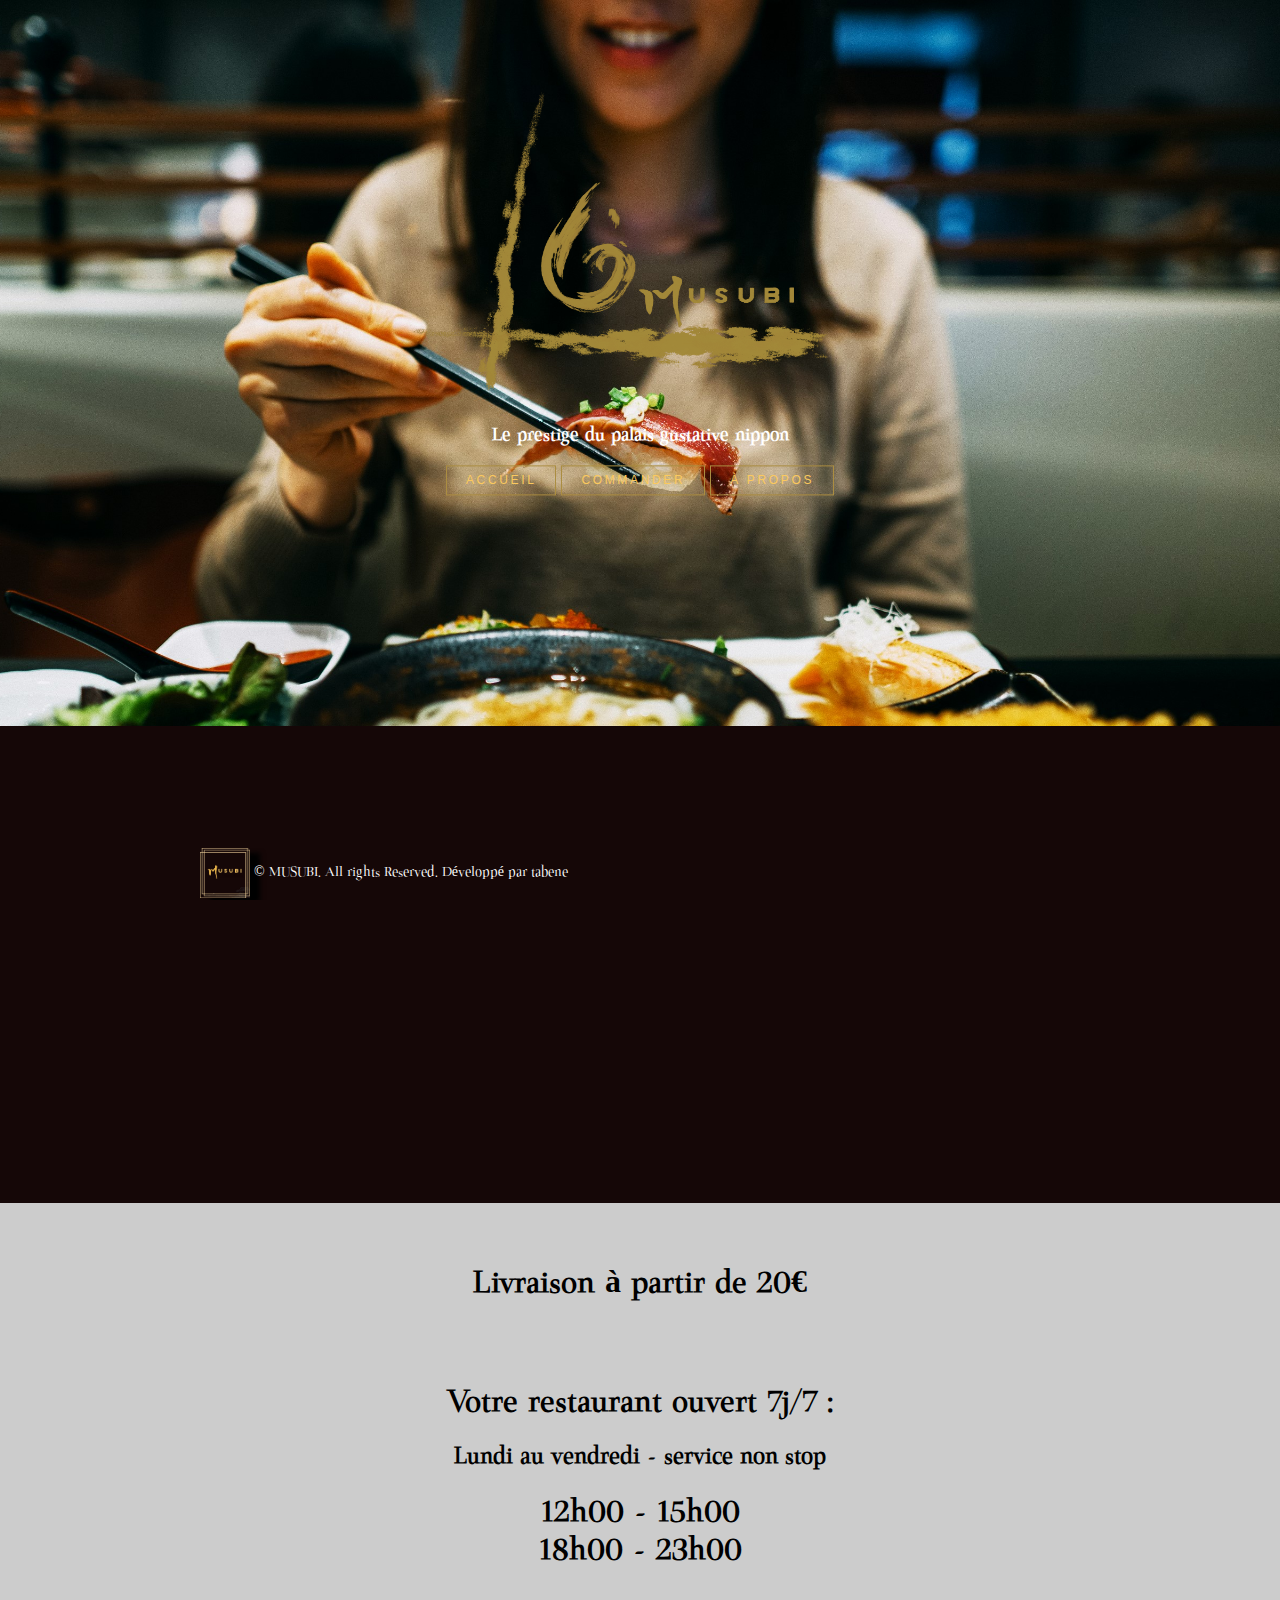
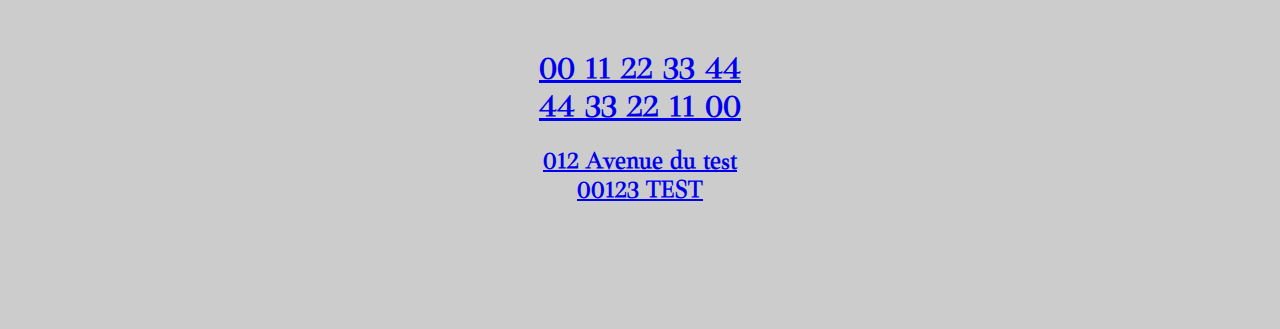
<file: Musubi/index.html>
<!DOCTYPE html>
<html lang="en">
<head>
    <link rel="stylesheet" type="text/css" href="musubi.css" />
    <meta charset="UTF-8">
    <meta name="viewport" content="width=device-width, initial-scale=1.0">
    <title>MS</title>
    <font-family:'Medio.otf';></font-family:>
</head>
<body>  
    <body style="margin: 0;"></body>
<div class="main" style="background-image: fond1.jpg"></div>
    <div class="Accueil">
     <div class="Accueil-text">
        <a href="index.html">
        <img class = "logo" img src="logo/logoo.gif" height =100px width =170px style="display: block;margin-left: auto;margin-right: auto; auto;width: 600px;height: 300px;"></a>
          <h1 style="font-size:50px"></h1>
          <h3>Le prestige du palais gustative nippon</h3>
          <div class="Barre">
            <div class="Categorie" style="padding-bottom: 140px;">
                <a href="index.html"><button class="bouton">Accueil</button></a>
                <a href="commande.html" target="_blank"><button class="bouton1">Commander</button></a>
                <a href="apropos.html" target="_blank"><button class="bouton2">à propos</button></a>
            </div>
        </div>
     </div>
</div>
    <iframe src="https://www.google.com/maps/embed?pb=!1m17!1m12!1m3!1d2624.1978386234296!2d2.2923737437176546!3d48.87350496373323!2m3!1f0!2f0!3f0!3m2!1i1024!2i768!4f13.1!3m2!1m1!2zNDjCsDUyJzI0LjYiTiAywrAxNyc0My4wIkU!5e0!3m2!1sfr!2sfr!4v1702227062822!5m2!1sfr!2sfr" width="100%" height="450" frameborder="0" style="border:0;" allowfullscreen=""></iframe>
<footer>
    <h1><br></h1> <h1>Livraison à partir de 20€</h1>   
        
    <h1><br></h1> <h1>Votre restaurant ouvert 7j/7 :</h1> 
    <h2>Lundi au vendredi - service non stop </h2> 
    <h1>12h00 - 15h00<br>18h00 - 23h00</h1>   
    
    <h1><br></h1><h1><a href="tel:00 11 22 33 44">00 11 22 33 44</a><br><a href="tel:44 33 22 11 00">44 33 22 11 00</a></h1> 
    <h2 style="margin-bottom: 50px;"><a href="https://maps.app.goo.gl/WfxjcmxHvvuVcpG2A">012 Avenue du test<br>00123 TEST</a></h2></div><div class="pc_footer">
        <div class="pc_footer">
            <div class="pc_footer">
                <div class="pc_footer_texte"> <img class="marque" src="logo/logo.jpg"> © MUSUBI. All rights Reserved. Développé par tabene </div>
        
      </div></div></div>

</footer>
</body>
</html>
</file>
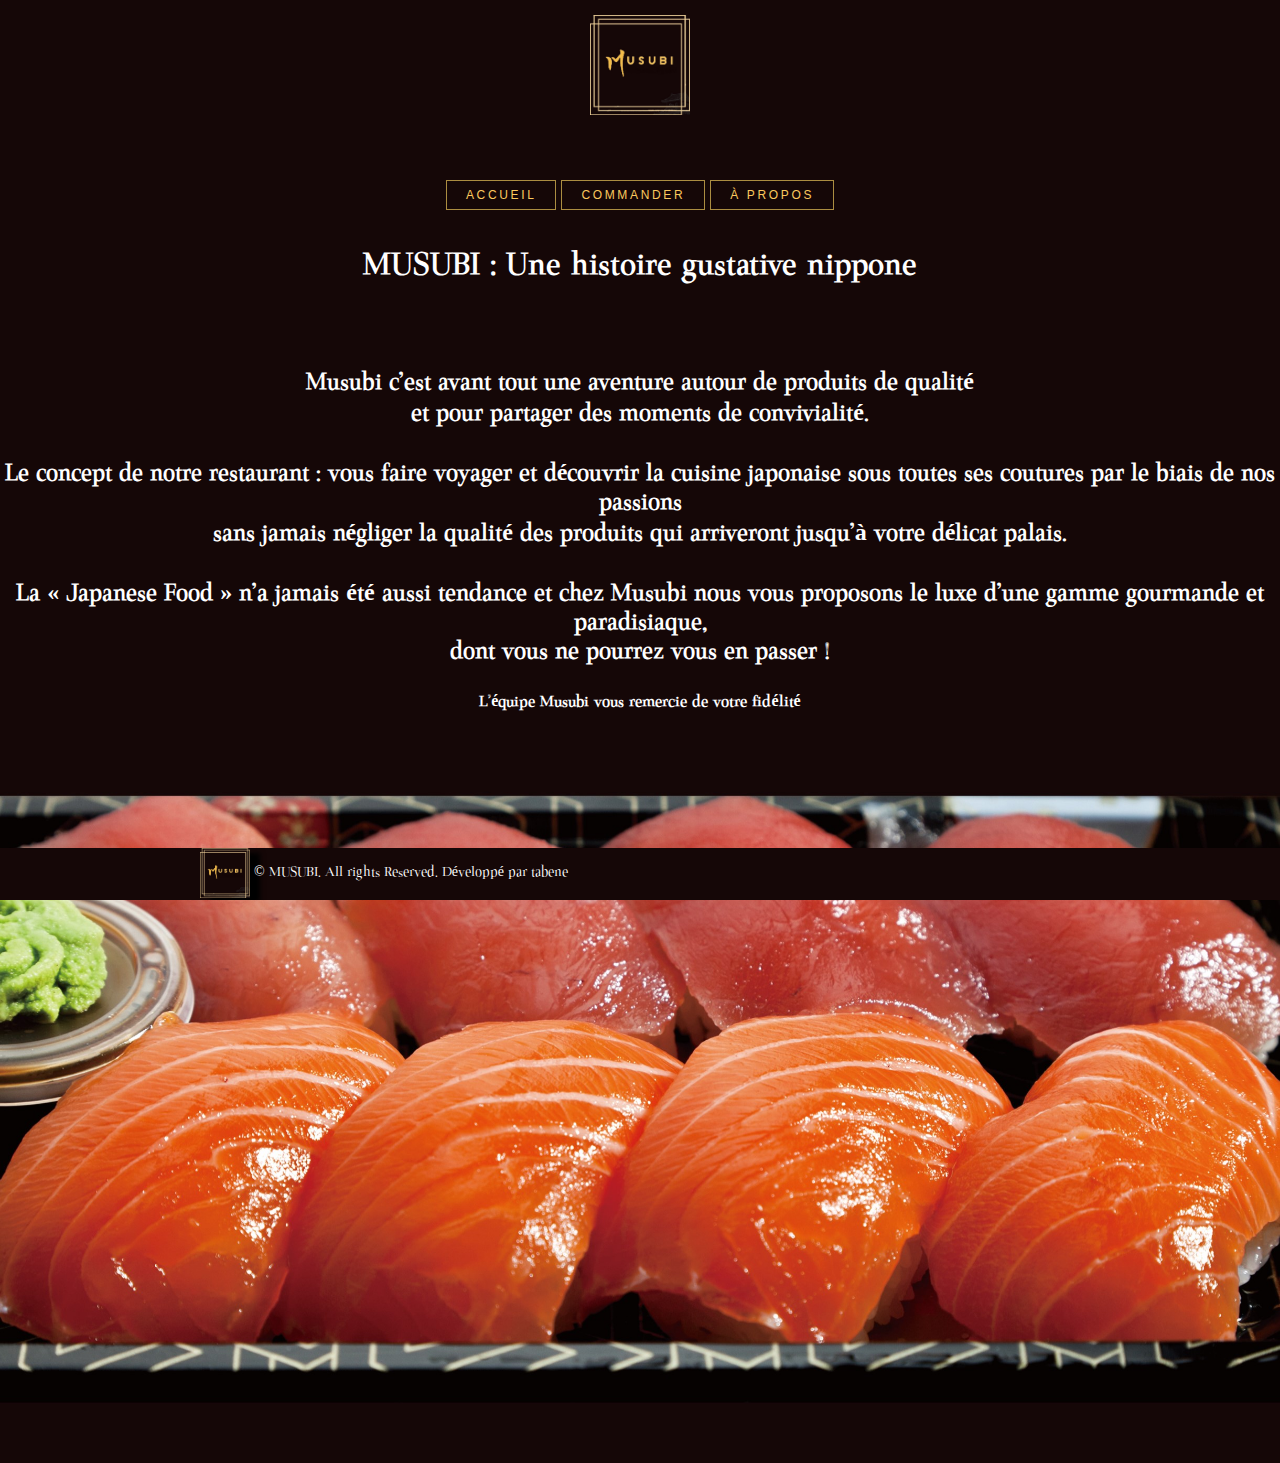
<file: Musubi/apropos.html>
<html>
<head>
    <link rel="stylesheet" type="text/css" href="apropos.css" />
    <meta charset="UTF-8">
    <meta name="viewport" content="width=device-width, initial-scale=1.0">
    <title>à propos</title>
    <font-family:'Medio.otf';></font-family:>
</head>
<body>
<a href="index.html">
<img class = "logo" img src="logo/logo.jpg" height =100px width =100px style="display: block;margin-left: auto;margin-right: auto; auto;padding-top: 15px;"></a>
<div class="Barre">
    <div class="Categorie" style="padding-top: 65px;">
        <a href="index.html" target="_blank"><button class="bouton">Accueil</button></a>
        <a href="commande.html"><button class="bouton1">Commander</button></a>
        <a href="apropos.html" target="_blank"><button class="bouton2">à propos</button></a><br><br><br>

    <h1><span style="color: rgb(255, 255, 255); --darkreader-inline-color: #ffffff;" data-darkreader-inline-color="">MUSUBI : Une histoire gustative nippone</span></h1>
    <h2><p><br><br>Musubi c’est avant tout une aventure autour de produits de qualité <br>
    et pour partager des moments de convivialité.<br><br>
    Le concept de notre restaurant : vous faire voyager et découvrir la cuisine japonaise sous toutes ses coutures par le biais de nos passions<br>
    sans jamais négliger la qualité des produits qui arriveront jusqu'à votre délicat palais.<br><br>
    La « Japanese Food » n’a jamais été aussi tendance et chez Musubi nous vous proposons le luxe d'une gamme gourmande et paradisiaque,<br> 
    dont vous ne pourrez vous en passer !</p></h2>
    <h4>L'équipe Musubi vous remercie de votre fidélité</h4>
    </div>
</div>

<img class="deco" src="produits/deco.jpg">
</body>
<footer>
<div class="pc_footer">
    <div class="pc_footer">
        <div class="pc_footer_texte"> <img class="marque" src="logo/logo.jpg"> © MUSUBI. All rights Reserved. Développé par tabene </div>   
</div></div></div>
</footer>
</html>
</file>
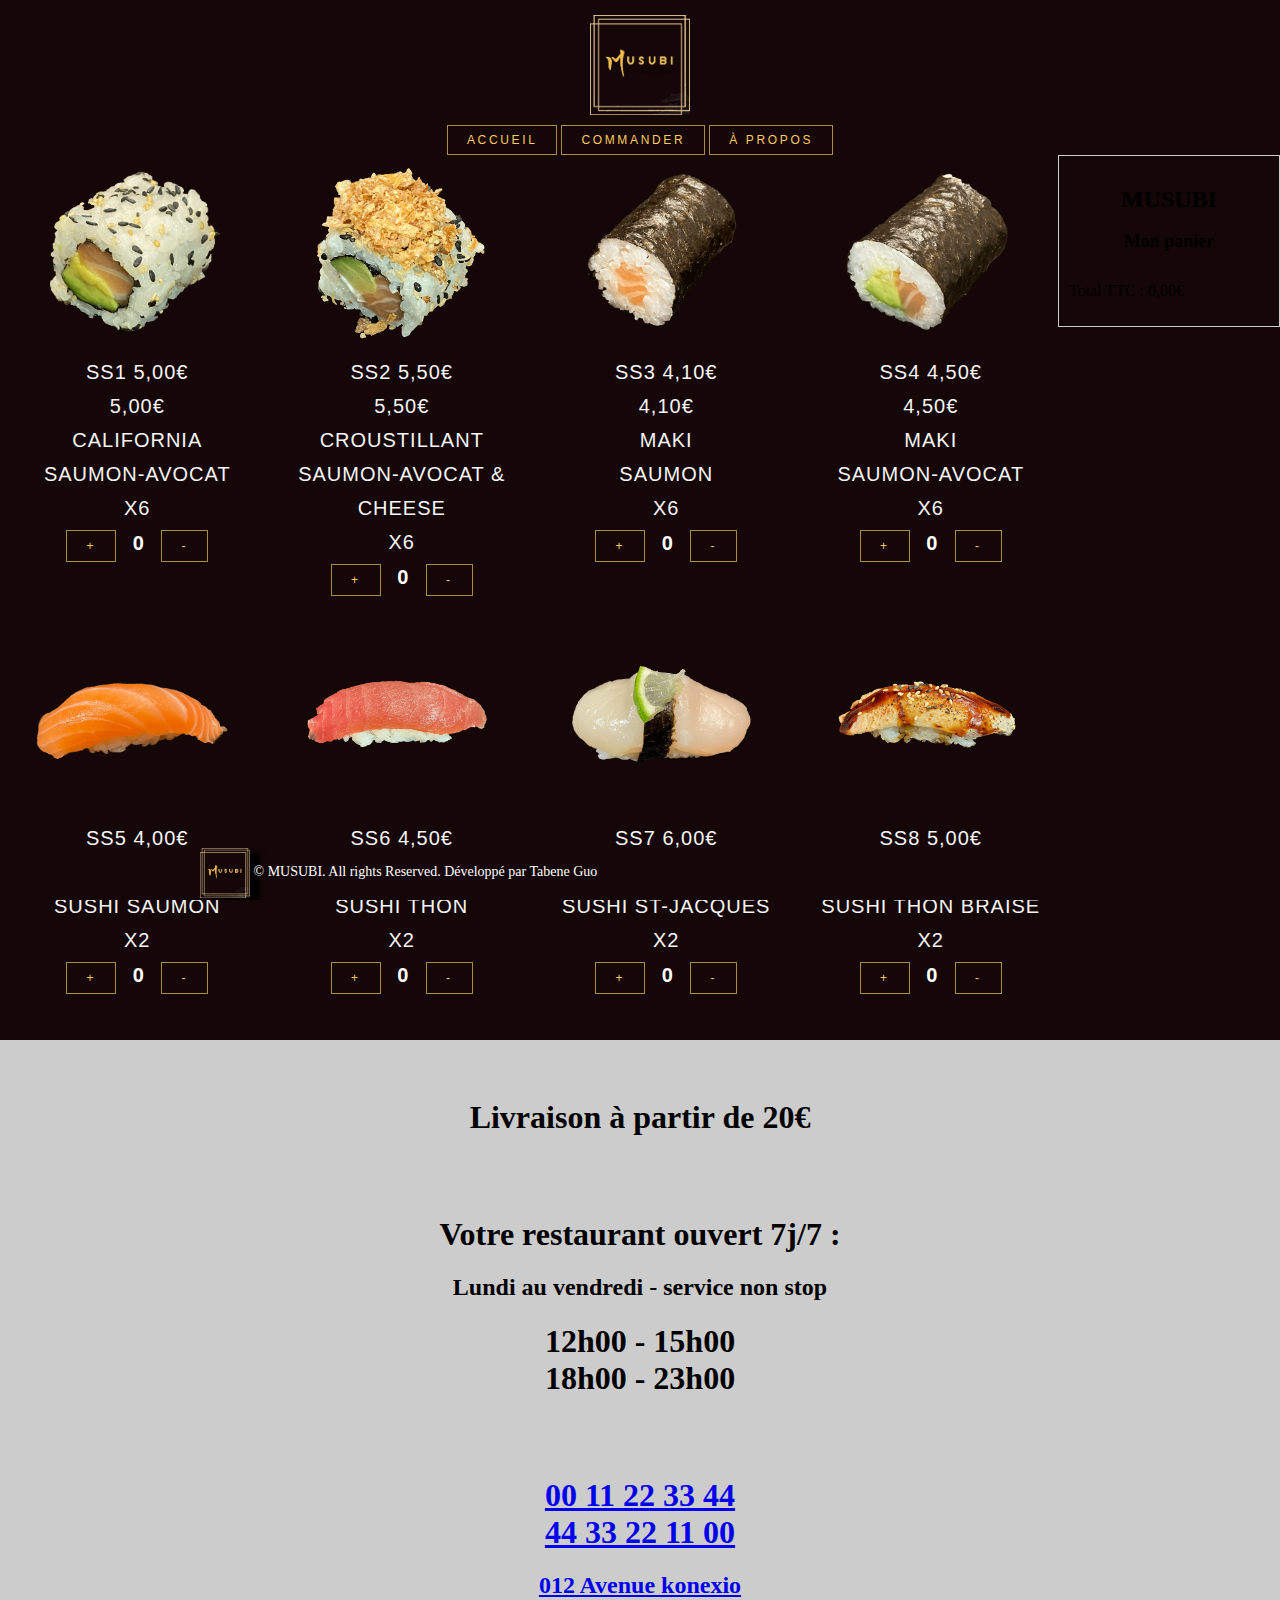
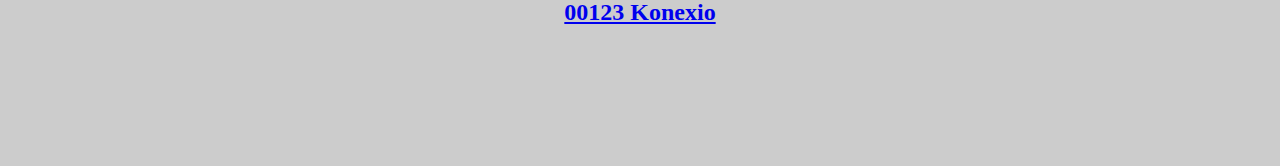
<file: Musubi/commande.html>
<html>
<head>
    <script src="script.js"></script>
    <link rel="stylesheet" type="text/css" href="pg2.css" />
    <meta charset="UTF-8">
    <meta name="viewport" content="width=device-width, initial-scale=1.0">
    <title>Commande</title>
    <font-family:'Medio.otf';></font-family:>
</head>
<body>
<a href="index.html">
<img class = "logo" img src="logo/logo.jpg" height =100px width =100px style="display: block;margin-left: auto;margin-right: auto; auto;padding-top: 15px;"></a>
<div class="Barre">
    <div class="Categorie" style="padding-top: 10px;">
        <a href="index.html" target="_blank"><button class="bouton">Accueil</button></a>
        <a href="commande.html"><button class="bouton1">Commander</button></a>
        <a href="apropos.html" target="_blank"><button class="bouton2">à propos</button></a>
    </div>
</div>
<div class="panier">
    <h2>MUSUBI</h2>
    <h3>Mon panier</h3>
    <ul id="liste-produits" style="padding-left: 20px;"></ul>
    <p>Total TTC : <span id="total-prix">0,00€</span></p>
</div>
<div class="produits">
    <div class="produit" id="SS1">
        <div class="image-text-container">
            <img class="produit-image" src="produits/spc.png">
            <div class="produit-texte">
                <div class="produit-titre">SS1 5,00€</div>
                <div class="produit-prix">5,00€</div>
                <div class="produit-description">CALIFORNIA<br>SAUMON-AVOCAT<br>X6 </div>
                <button class="ajouter" data-nom="SS1" data-prix="5.00">+</button>
                <span class="quantite-commandee">0</span>
                <button class="retirer" data-nom="SS1" data-prix="5.00">-</button>
            </div>
        </div>
    </div>
    <div class="produit" id="SS2">
        <div class="image-text-container">
            <img class="produit-image" src="produits/spc1.png">
            <div class="produit-texte">
                <div class="produit-titre">SS2 5,50€</div>
                <div class="produit-prix">5,50€</div>
                <div class="produit-description">CROUSTILLANT<br>SAUMON-AVOCAT & CHEESE<br>X6</div>
                <button class="ajouter" data-nom="SS2" data-prix="5.50">+</button>
                <span class="quantite-commandee">0</span>
                <button class="retirer" data-nom="SS2" data-prix="5.50">-</button>
            </div>
        </div>
    </div>
    <div class="produit" id="SS3">
        <div class="image-text-container">
            <img class="produit-image" src="produits/spc2.png">
            <div class="produit-texte">
                <div class="produit-titre">SS3 4,10€</div>
                <div class="produit-prix">4,10€</div>
                <div class="produit-description">Maki<br>SAUMON<br>X6 </div>
                <button class="ajouter" data-nom="SS3" data-prix="4.10">+</button>
                <span class="quantite-commandee">0</span>
                <button class="retirer" data-nom="SS3" data-prix="4.10">-</button>
            </div>
        </div>
    </div>
    <div class="produit" id="SS4">
        <div class="image-text-container">
            <img class="produit-image" src="produits/spc3.png">
            <div class="produit-texte">
                <div class="produit-titre">SS4 4,50€</div>
                <div class="produit-prix">4,50€</div>
                <div class="produit-description">Maki<br>SAUMON-AVOCAT<br>X6 </div>
                <button class="ajouter" data-nom="SS4" data-prix="4.50">+</button>
                <span class="quantite-commandee">0</span>
                <button class="retirer" data-nom="SS4" data-prix="4.50">-</button>
            </div>
        </div>
    </div>
    <div class="produit" id="SS5">
        <div class="image-text-container">
            <img class="produit-image" src="produits/spc4.png">
            <div class="produit-texte">
                <div class="produit-titre">SS5 4,00€</div>
                <div class="produit-prix">4,00€</div>
                <div class="produit-description">SUSHI SAUMON<br>X2</div>
                <button class="ajouter" data-nom="SS5" data-prix="4.00">+</button>
                <span class="quantite-commandee">0</span>
                <button class="retirer" data-nom="SS5" data-prix="4.00">-</button>
            </div>
        </div>
    </div>
    <div class="produit" id="SS6">
        <div class="image-text-container">
            <img class="produit-image" src="produits/spc5.png">
            <div class="produit-texte">
                <div class="produit-titre">SS6 4,50€</div>
                <div class="produit-prix">4,50€</div>
                <div class="produit-description">SUSHI THON<br>X2</div>
                <button class="ajouter" data-nom="SS6" data-prix="4.50">+</button>
                <span class="quantite-commandee">0</span>
                <button class="retirer" data-nom="SS6" data-prix="4.50">-</button>
            </div>
        </div>
    </div>
    <div class="produit" id="SS7">
        <div class="image-text-container">
            <img class="produit-image" src="produits/spc6.png">
            <div class="produit-texte">
                <div class="produit-titre">SS7 6,00€</div>
                <div class="produit-prix">6,00€</div>
                <div class="produit-description">SUSHI ST-JACQUES<br>X2</div>
                <button class="ajouter" data-nom="SS7" data-prix="6.00">+</button>
                <span class="quantite-commandee">0</span>
                <button class="retirer" data-nom="SS7" data-prix="6.00">-</button>
            </div>
        </div>
    </div>
    <div class="produit" id="SS8">
        <div class="image-text-container">
            <img class="produit-image" src="produits/spc7.png">
            <div class="produit-texte">
                <div class="produit-titre">SS8 5,00€</div>
                <div class="produit-prix">5,00€</div>
                <div class="produit-description">SUSHI THON BRAISÉ<br>X2</div>
                <button class="ajouter" data-nom="SS8" data-prix="5.00">+</button>
                <span class="quantite-commandee">0</span>
                <button class="retirer" data-nom="SS8" data-prix="5.00">-</button>
            </div>
        </div>
    </div>
</div>
</div>
</body>
<footer>
    <h1><br></h1> <h1>Livraison à partir de 20€</h1>   
        
    <h1><br></h1> <h1>Votre restaurant ouvert 7j/7 :</h1> 
    <h2>Lundi au vendredi - service non stop </h2> 
    <h1>12h00 - 15h00<br>18h00 - 23h00</h1>   
    
    <h1><br></h1><h1><a href="tel:00 11 22 33 44">00 11 22 33 44</a><br><a href="tel:44 33 22 11 00">44 33 22 11 00</a></h1> 
    <h2 style="margin-bottom: 50px;"><a href="https://maps.app.goo.gl/WfxjcmxHvvuVcpG2A">012 Avenue konexio<br>00123 Konexio</a></h2></div><div class="pc_footer">
    <div class="pc_footer">
        <div class="pc_footer">
            <div class="pc_footer_texte"> <img class="marque" src="logo/logo.jpg"> © MUSUBI. All rights Reserved. Développé par Tabene Guo </div>   
    </div></div></div>
    </footer>
</html>
</file>
<file: Musubi/musubi.css>
élément {
    background-image: url(fond1.jpg);
}
.main {
    position: absolute;
    width: 100%;
    height: 100%;
    overflow-x: auto;
    background-position: center;
    background-size: cover;
    background-attachment: fixed;
}
#portrait {
    img
    border-radius: 50% / 50%;
    box-shadow: 10px 5px 5px black;
    width : 200px;
    height : 150px;
    background-color: lightblue;
}
@font-face {
    font-family: "medio";
    src: url(medio.otf);
}
body  {
    font-family:medio;
    overflow-x: hidden;
    background-color: #150707;
  }
.choix {
    display:flex
    margin: 0;
    font-family: Arial, Helvetica, sans-serif;
}
  
  .Accueil {
    background-image: url("fond1.jpg");
    background-color: #cccccc;
    height: 726px;
    background-position: center;
    background-repeat: no-repeat;
    background-size: cover;
    position: relative;
    background-attachment: fixed;
  }
  
  .Accueil-text {
    text-align: center;
    position: absolute;
    top: 50%;
    left: 50%;
    transform: translate(-50%, -50%);
    color: white;
  }


.bouton {
    
    font-size: 12px;
    line-height: 1;
    font-weight: 400;
    text-transform: uppercase;
    letter-spacing: 0.22em;
    color: #fbc95e;
    cursor: pointer;
    padding: 8px 19px;
    position: relative;
    border: 1px solid #ab8d41;
    background-color: transparent;
    

}
.bouton:hover {
        background-color: rgb(130, 107, 49);
        color: rgb(200, 197, 191);
}

.bouton1 {
    font-size: 12px;
    line-height: 1;
    font-weight: 400;
    text-transform: uppercase;
    letter-spacing: 0.22em;
    color: #fbc95e;
    cursor: pointer;
    padding: 8px 19px;
    position: relative;
    border: 1px solid #ab8d41;
    background-color: transparent;

}
.bouton1:hover {
    background-color: rgb(130, 107, 49);
    color: rgb(200, 197, 191);
}
.bouton2 {
    font-size: 12px;
    line-height: 1;
    font-weight: 400;
    text-transform: uppercase;
    letter-spacing: 0.22em;
    color: #fbc95e;
    cursor: pointer;
    padding: 8px 19px;
    position: relative;
    border: 1px solid #ab8d41;
    background-color: transparent;
}
.bouton2:hover {
    background-color: rgb(130, 107, 49);
    color: rgb(200, 197, 191);
}
.marque {
    img
    border-radius: 50% / 50%;
    box-shadow: 10px 5px 5px black;
    width : 50px;
    height : 50px;
    background-color: lightblue;
}
h1, h2, h4 {
    text-align: center;
} 
footer {
    background-image: url(fond1.jpg);
    background-color: #cccccc;
    height: 726px;
    background-position: center;
    background-repeat: no-repeat;
    background-size: cover;
    position: relative;
    background-attachment: fixed;
}
.pc_footer {
    overflow-x: auto;
    position: fixed;
    height: 52px;
    width: 100%;
    bottom: 0px;
    z-index: 999;
    background-color: #150707;
}
.pc_footer_bloc {
    overflow-x: auto;
        margin-left: 100px;
        margin-right: 100px;
        position: relative;
        top: 50%;
        transform: translateY(-50%);
}
.pc_footer_texte {
    text-align: center;
    overflow-x: hidden;
    padding-bottom: 20px;
    padding-left: 200px;
    font-size: 14px;
    display: inline;
    color: white
}
img {
    vertical-align: middle;
  border-style: none;
}
</file>
<file: Musubi/apropos.css>
body {
    background-color: #150707;
    margin-left: 0px;
    margin-right: 0px;
    margin-top: 0px;
    margin-bottom: 0px;
    font-family:medio;
    overflow-x: hidden;
}
@font-face {
    font-family: "medio";
    src: url(medio.otf);
}

h1 {
    text-align: center;
    overflow-x: hidden;
    padding-bottom: 20px;
    padding-left: 200px;
    display: inline;
    font-color: rgb(240, 240, 239)
}

h2 {
    text-align: center;
    overflow-x: hidden;
    padding-bottom: 20px;
    padding-left: 200px;
    display: inline;
    font-color: rgb(220, 219, 216)
}
h4 {
    font-color: rgb(240, 240, 239);
}
.deco {
    background-size: cover;
    max-width: 100%;
    margin: auto;
    width: 100%;
    height: auto;
}

.barre{
    text-align: center;
    color: white;
}
.bouton {
    
    font-size: 12px;
    line-height: 1;
    font-weight: 400;
    text-transform: uppercase;
    letter-spacing: 0.22em;
    color: #fbc95e;
    cursor: pointer;
    padding: 8px 19px;
    position: relative;
    border: 1px solid #ab8d41;
    background-color: transparent;
    

}
.bouton:hover {
        background-color: rgb(130, 107, 49);
        color: rgb(200, 197, 191);
}

.bouton1 {
    font-size: 12px;
    line-height: 1;
    font-weight: 400;
    text-transform: uppercase;
    letter-spacing: 0.22em;
    color: #fbc95e;
    cursor: pointer;
    padding: 8px 19px;
    position: relative;
    border: 1px solid #ab8d41;
    background-color: transparent;

}
.bouton1:hover {
    background-color: rgb(130, 107, 49);
    color: rgb(200, 197, 191);
}
.bouton2 {
    font-size: 12px;
    line-height: 1;
    font-weight: 400;
    text-transform: uppercase;
    letter-spacing: 0.22em;
    color: #fbc95e;
    cursor: pointer;
    padding: 8px 19px;
    position: relative;
    border: 1px solid #ab8d41;
    background-color: transparent;
}
.bouton2:hover {
    background-color: rgb(130, 107, 49);
    color: rgb(200, 197, 191);
}
.marque {
    img
    border-radius: 50% / 50%;
    box-shadow: 10px 5px 5px black;
    width : 50px;
    height : 50px;
    background-color: lightblue;
}
h1, h2, h4 {
    text-align: center;
} 
footer {
    background-color: #150707;
    height: 10px;
    background-position: center;
    background-repeat: no-repeat;
    background-size: cover;
    position: relative;
    background-attachment: fixed;
}
.pc_footer {
    overflow-x: auto;
    position: fixed;
    height: 52px;
    width: 100%;
    bottom: 0px;
    z-index: 999;
    background-color: #150707;
}
.pc_footer_bloc {
    overflow-x: auto;
        margin-left: 100px;
        margin-right: 100px;
        position: relative;
        top: 50%;
        transform: translateY(-50%);
}
.pc_footer_texte {
    text-align: center;
    overflow-x: hidden;
    padding-bottom: 20px;
    padding-left: 200px;
    font-size: 14px;
    display: inline;
    color: white
}
img {
    vertical-align: middle;
  border-style: none;
}
</file>
<file: Musubi/pg2.css>
body {
    background-color: #150707;
    margin-left: 0px;
    margin-right: 0px;
    margin-top: 0px;
    margin-bottom: 0px;
}
.barre{
    text-align: center;
    color: white;
}
.bouton {
    
    font-size: 12px;
    line-height: 1;
    font-weight: 400;
    text-transform: uppercase;
    letter-spacing: 0.22em;
    color: #fbc95e;
    cursor: pointer;
    padding: 8px 19px;
    position: relative;
    border: 1px solid #ab8d41;
    background-color: transparent;
    

}
.bouton:hover {
        background-color: rgb(130, 107, 49);
        color: rgb(200, 197, 191);
}.bouton1 {
    font-size: 12px;
    line-height: 1;
    font-weight: 400;
    text-transform: uppercase;
    letter-spacing: 0.22em;
    color: #fbc95e;
    cursor: pointer;
    padding: 8px 19px;
    position: relative;
    border: 1px solid #ab8d41;
    background-color: transparent;

}
.bouton1:hover {
    background-color: rgb(130, 107, 49);
    color: rgb(200, 197, 191);
}
.bouton2 {
    font-size: 12px;
    line-height: 1;
    font-weight: 400;
    text-transform: uppercase;
    letter-spacing: 0.22em;
    color: #fbc95e;
    cursor: pointer;
    padding: 8px 19px;
    position: relative;
    border: 1px solid #ab8d41;
    background-color: transparent;
}
.bouton2:hover {
    background-color: rgb(130, 107, 49);
    color: rgb(200, 197, 191);
}
footer {
    background-image: url(fond1.jpg);
    background-color: #cccccc;
    height: 726px;
    background-position: center;
    background-repeat: no-repeat;
    background-size: cover;
    position: relative;
    background-attachment: fixed;
}
.pc_footer {
    overflow-x: auto;
    position: fixed;
    height: 52px;
    width: 100%;
    bottom: 0px;
    z-index: 999;
    background-color: #150707;
}
.pc_footer_bloc {
    overflow-x: auto;
        margin-left: 100px;
        margin-right: 100px;
        position: relative;
        top: 50%;
        transform: translateY(-50%);
}
.pc_footer_texte {
    text-align: center;
    overflow-x: hidden;
    padding-bottom: 20px;
    padding-left: 200px;
    font-size: 14px;
    display: inline;
    color: white
}
img {
    vertical-align: middle;
    border-style: none;
}
h1, h2, h4 {
    text-align: center;
} 
.marque {
    img
    border-radius: 50% / 50%;
    box-shadow: 10px 5px 5px black;
    width : 50px;
    height : 50px;
    background-color: lightblue;
}
.produit-image {
    display: block;
    width: 100%;
    height: 200px;
    margin: auto;
    object-fit: contain;
    justify-content: space-around;
    animation: fadeInAnimation 3s ease-in-out forwards;
}
.produits {
    display: flex;
    flex-wrap: wrap;
    justify-content: space-around;
}

.produit {
    width: 25%;
    margin-bottom: 20px;
    text-align: center; 
}

.image-text-container {
    display: flex;
    flex-direction: column;
    justify-content: flex-end;
    align-items: center;
}

.produit-texte {
    font-family: 'Oswald', Helvetica, Arial, Lucida, sans-serif;
    color: whitesmoke;
    text-transform: uppercase;
    font-size: 20px;
    letter-spacing: 1px;
    line-height: 1.7em;
}

@keyframes fadeInAnimation {
    from {
        opacity: 0;
    }
    to {
        opacity: 1;
    }
}

.produit {
    margin-bottom: 20px;
}

.produit-texte {
    margin-left: 10px;
    display: inline-block;
}

.ajouter {
    display: block;
    margin-top: 10px;
}
.boutons {
    display: flex;
    flex-direction: column;
    align-items: center;
}

.ajouter, .retirer {
    display: inline-block;
    margin: 5px;
    padding: 8px 19px;
    border: 1px solid #ab8d41;
    background-color: transparent;
    color: #fbc95e;
    font-size: 12px;
    font-weight: 400;
    text-transform: uppercase;
    letter-spacing: 0.22em;
    cursor: pointer;
    
}
.ajouter:hover, .retirer:hover {
    background-color: rgb(130, 107, 49);
    color: rgb(200, 197, 191);
}
.panier {
    float: right;
    border: 1px solid #ccc;
    padding: 10px;
    width: 200px;
}

.panier h2 {
    text-align: center;
    font-size: 24px;
    margin-bottom: 5px;
}

.panier h3 {
    text-align: center;
    font-size: 18px;
    margin-bottom: 30px;
}
#liste-produits {
    list-style: none;
    padding: 0;
    margin: 0;
}

#liste-produits li {
    border-bottom: 1px solid #ccc;
    padding: 8px 0;
    display: flex;
    justify-content: space-between;
}

.total {
    text-align: right;
    font-family: Oswald.ttf;
}
.quantite-commandee {
    display: inline-block;
    margin: 0 5px;
    color: #ffffff;
    font-weight: bold;
}
</file>
